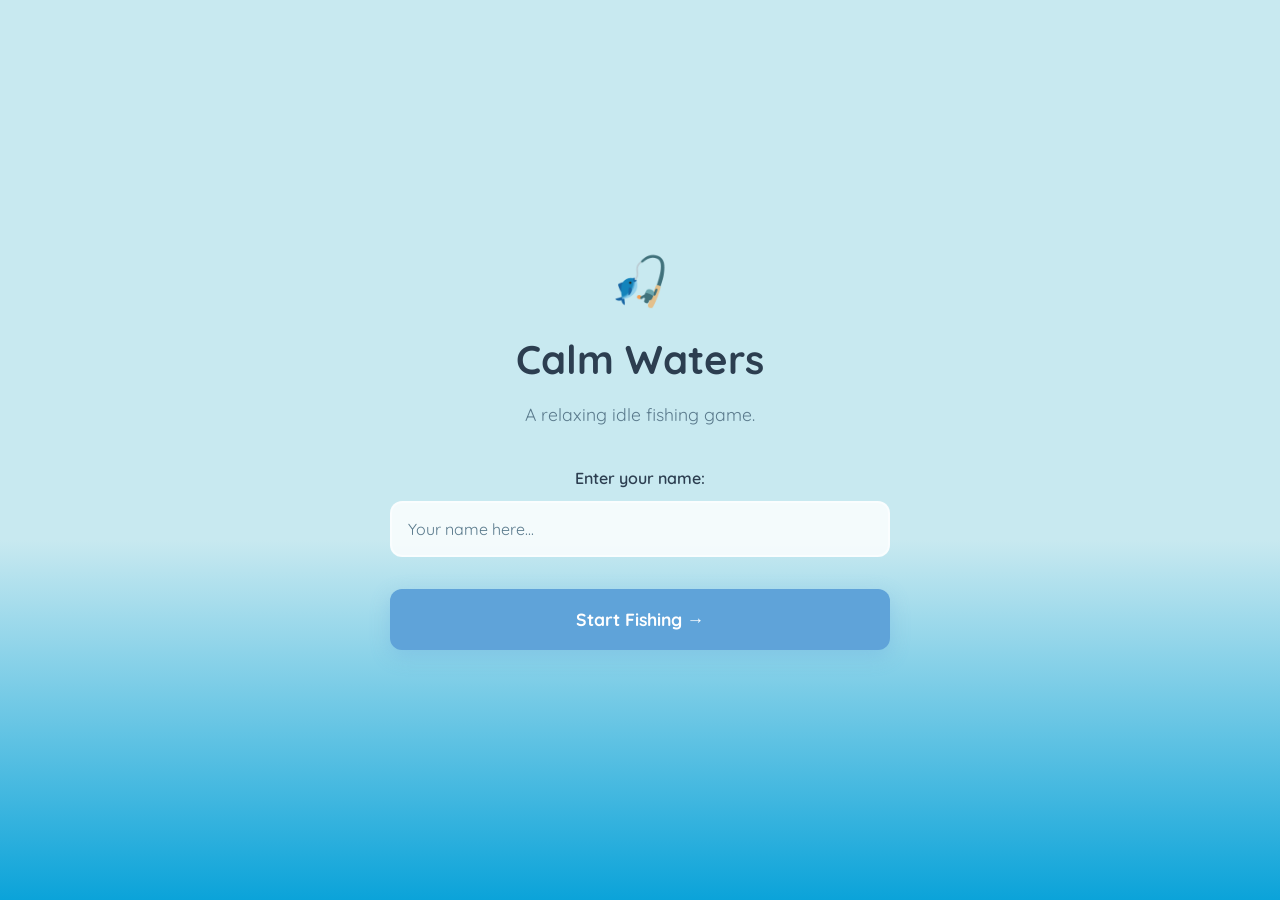
<file: index.html>
<!DOCTYPE html>
<html lang="en">
<head>
    <meta charset="UTF-8">
    <meta name="viewport" content="width=device-width, initial-scale=1.0">
    <title>Calm Waters - Start</title>
    <link rel="stylesheet" href="css/style.css">
</head>
<body class="start-page">
    <div class="container">
        <div class="logo">🎣</div>
        <h1>Calm Waters</h1>

        <!-- New Player Form -->
        <div id="newPlayerSection">
            <p class="greeting">A relaxing idle fishing game.</p>
            <form id="startForm">
                <div class="form-group">
                    <label for="playerName">Enter your name:</label>
                    <input 
                        type="text" 
                        id="playerName" 
                        placeholder="Your name here..." 
                        required
                    >
                </div>
                <button type="submit" class="start-btn">Start Fishing →</button>
            </form>
        </div>

        <!-- Returning Player Welcome -->
        <div id="returningPlayerSection" style="display: none;">
            <p class="greeting" id="welcomeMessage"></p>
            <button id="continueBtn" class="start-btn">Start Fishing →</button>
        </div>
    </div>

    <script src="js/script.js"></script>
</body>
</html>
</file>
<file: css/style.css>
/* CALM WATERS - CSS Styles */

@import url('https://fonts.googleapis.com/css2?family=Quicksand:wght@400;600;700&display=swap');

/* CSS RESET & VARIABLES */
* {
    margin: 0;
    padding: 0;
    box-sizing: border-box;
}

:root {
    --sky: #C8E9F0;
    --water: #0BA3D9;
    --pier: #8B6F47;
    --button-blue: #5FA3D9;
    --text: #2C3E50;
    --light-text: #5A7A8C;
    --success: #7BDCB5;
}

/* GLOBAL STYLES */
body {
    font-family: 'Quicksand', sans-serif;
    color: var(--text);
}

/* GAME PAGE STYLES */
body.game-page {
    
    overflow: hidden;
    height: 100vh;
    
    
    background-size: cover;
    background-position: center;
    background-repeat: no-repeat;
    background-attachment: fixed;
}

/* Left Panel - Floating Text */
.left-panel {
    position: absolute;
    left: 2rem;
    top: 0.5rem;
    z-index: 50;
    font-size: 1.1rem;
    font-weight: 600;
    color: var(--text);
}

.status-item {
    margin-bottom: 0.8rem;
    display: flex;
    align-items: center;
    gap: 0.5rem;
    position: relative;
}

.status-item:last-child {
    margin-bottom: 0;
}

.status-label {
    display: none;
}

.status-value {
    color: var(--text);
    font-weight: 700;
    font-size: 1.1rem;
}

.coins {
    color: #FFB703;
}

/* Right Panel */
.right-panel {
    position: absolute;
    right: 1.5rem;
    top: 1.2rem;
    display: flex;
    flex-direction: row;
    gap: 0.6rem;
    z-index: 50;
    align-items: center;
}

.nav-card {
    background: rgba(255, 255, 255, 0.95);
    padding: 0.3rem 0.6rem;
    border-radius: 8px;
    box-shadow: 0 2px 8px rgba(0, 0, 0, 0.08);
    cursor: pointer;
    transition: all 0.3s;
    font-weight: 600;
    color: var(--text);
    text-decoration: none;
    display: block;
    text-align: center;
    font-size: 0.85rem;
}

.nav-card:hover {
    box-shadow: 0 4px 12px rgba(0, 0, 0, 0.12);
}

.settings-btn {
    width: auto;
    height: auto;
    background: none;
    border: none;
    border-radius: 50%;
    font-size: 1.3rem;
    cursor: pointer;
    display: flex;
    align-items: center;
    justify-content: center;
    box-shadow: none;
    transition: all 0.3s;
    padding: 0;
}

.settings-btn:hover {
    transform: rotate(20deg);
    box-shadow: none;
}

/* Game Area */
.game-area {
    position: relative;
    height: 100vh;
    width: 100%;
}

/* Fishing GIF */
.fishing-gif {
    position: absolute;
    bottom: 0;
    left: 0;
    width: 220px;
    height: auto;
    pointer-events: none;
}

/* Settings Popup */
.settings-popup {
    position: absolute;
    right: 1.5rem;
    top: 3.5rem;
    background: rgba(255, 255, 255, 0.95);
    border-radius: 12px;
    padding: 1rem;
    box-shadow: 0 8px 25px rgba(0, 0, 0, 0.15);
    z-index: 100;
    min-width: 250px;
    display: none;
    animation: slideDown 0.3s ease-out;
}

.settings-popup.active {
    display: block;
}

@keyframes slideDown {
    from {
        opacity: 0;
        transform: translateY(-10px);
    }
    to {
        opacity: 1;
        transform: translateY(0);
    }
}

.settings-title {
    font-size: 1rem;
    font-weight: 700;
    color: var(--text);
    margin-bottom: 1.5rem;
}

.setting-item {
    margin-bottom: 1.5rem;
    display: flex;
    align-items: center;
    gap: 0.8rem;
}

.setting-item:last-child {
    margin-bottom: 0;
}

.setting-label {
    font-size: 0.9rem;
    font-weight: 600;
    color: var(--text);
    margin-bottom: 0.8rem;
    display: block;
}

.volume-slider {
    width: 100%;
    height: 6px;
    border-radius: 3px;
    background: rgba(0, 0, 0, 0.1);
    outline: none;
    -webkit-appearance: none;
    appearance: none;
    cursor: pointer;
}

.volume-slider::-webkit-slider-thumb {
    -webkit-appearance: none;
    appearance: none;
    width: 16px;
    height: 16px;
    border-radius: 50%;
    background: linear-gradient(135deg, var(--button-blue) 0%, #4f93c9 100%);
    cursor: pointer;
}

.volume-slider::-moz-range-thumb {
    width: 16px;
    height: 16px;
    border-radius: 50%;
    background: linear-gradient(135deg, var(--button-blue) 0%, #4f93c9 100%);
    cursor: pointer;
    border: none;
}

.reset-btn {
    width: 100%;
    background: linear-gradient(135deg, #E57373 0%, #EF5350 100%);
    color: white;
    border: none;
    padding: 0.7rem;
    border-radius: 6px;
    cursor: pointer;
    font-weight: 600;
    font-size: 0.9rem;
    transition: all 0.3s;
}

.reset-btn:hover {
    transform: scale(1.05);
    box-shadow: 0 4px 12px rgba(229, 115, 115, 0.3);
}

/* Reset Confirmation */
.modal {
    display: none;
    position: fixed;
    z-index: 200;
    left: 0;
    top: 0;
    width: 100%;
    height: 100%;
    background-color: rgba(0, 0, 0, 0.5);
    animation: fadeIn 0.3s;
}

.modal.active {
    display: flex;
    align-items: center;
    justify-content: center;
}

@keyframes fadeIn {
    from {
        opacity: 0;
    }
    to {
        opacity: 1;
    }
}

.modal-content {
    background: rgba(255, 255, 255, 0.98);
    padding: 2rem;
    border-radius: 12px;
    text-align: center;
    max-width: 350px;
    animation: slideUp 0.3s ease-out;
}

@keyframes slideUp {
    from {
        opacity: 0;
        transform: translateY(20px);
    }
    to {
        opacity: 1;
        transform: translateY(0);
    }
}

.modal-title {
    font-size: 1.3rem;
    font-weight: 700;
    color: var(--text);
    margin-bottom: 1rem;
}

.modal-text {
    font-size: 0.95rem;
    color: var(--light-text);
    margin-bottom: 1.5rem;
    line-height: 1.6;
}

.modal-buttons {
    display: flex;
    gap: 1rem;
}

.modal-btn {
    flex: 1;
    padding: 0.7rem;
    border: none;
    border-radius: 6px;
    cursor: pointer;
    font-weight: 600;
    font-size: 0.9rem;
    transition: all 0.3s;
}

.modal-btn.cancel {
    background: rgba(0, 0, 0, 0.1);
    color: var(--text);
}

.modal-btn.cancel:hover {
    background: rgba(0, 0, 0, 0.15);
}

.modal-btn.confirm {
    background: linear-gradient(135deg, #E57373 0%, #EF5350 100%);
    color: white;
}

.modal-btn.confirm:hover {
    transform: scale(1.05);
    box-shadow: 0 4px 12px rgba(229, 115, 115, 0.3);
}

/* START PAGE STYLES */
body.start-page {
    background: linear-gradient(180deg, var(--sky) 0%, var(--sky) 60%, var(--water) 100%);
    color: var(--text);
    min-height: 100vh;
    display: flex;
    flex-direction: column;
    align-items: center;
    justify-content: center;
    padding: 2rem;
}

.container {
    max-width: 500px;
    width: 100%;
    text-align: center;
    animation: slideInUp 0.6s ease-out;
}

.logo {
    font-size: 3rem;
    margin-bottom: 1.5rem;
}

h1 {
    font-size: 2.5rem;
    font-weight: 700;
    color: var(--text);
    margin-bottom: 1rem;
}

.greeting {
    font-size: 1.1rem;
    color: var(--light-text);
    margin-bottom: 2.5rem;
    line-height: 1.6;
}

.form-group {
    margin-bottom: 2rem;
}

label {
    display: block;
    font-weight: 600;
    color: var(--text);
    margin-bottom: 0.8rem;
    font-size: 1rem;
}

input[type="text"] {
    width: 100%;
    padding: 1rem;
    border: 2px solid rgba(255, 255, 255, 0.5);
    border-radius: 12px;
    font-family: 'Quicksand', sans-serif;
    font-size: 1rem;
    color: var(--text);
    background: rgba(255, 255, 255, 0.8);
    transition: all 0.3s;
}

input[type="text"]:focus {
    outline: none;
    border-color: var(--button-blue);
    box-shadow: 0 0 0 3px rgba(95, 163, 217, 0.2);
    background: rgba(255, 255, 255, 0.95);
}

input[type="text"]::placeholder {
    color: var(--light-text);
}

.start-btn,
.button-submit {
    width: 100%;
    padding: 1.2rem;
    background: var(--button-blue);
    color: white;
    border: none;
    border-radius: 12px;
    font-weight: 700;
    font-size: 1.1rem;
    cursor: pointer;
    font-family: 'Quicksand', sans-serif;
    box-shadow: 0 6px 20px rgba(95, 163, 217, 0.3);
    transition: all 0.3s;
}

.start-btn:hover,
.button-submit:hover {
    transform: translateY(-2px);
.button-submit:hover { 
    box-shadow: 0 8px 25px rgba(95, 163, 217, 0.4);
}

.start-btn:active,
.button-submit:active {
    transform: translateY(0);
}

.start-btn:disabled {
    opacity: 0.6;
    cursor: not-allowed;
}

}

.reset-btn-secondary {
    width: 100%;
    padding: 0.8rem;
    background: transparent;
    color: var(--light-text);
    border: 2px solid var(--light-text);
    border-radius: 12px;
    font-weight: 600;
    font-size: 0.95rem;
    cursor: pointer;
    font-family: 'Quicksand', sans-serif;
    transition: all 0.3s;
    margin-top: 1rem;
}

.reset-btn-secondary:hover {
    color: var(--text);
    border-color: var(--text);
}

@keyframes slideInUp {
    from {
        opacity: 0;
        transform: translateY(30px);
    }
    to {
        opacity: 1;
        transform: translateY(0);
    }
}

/* SHOP PAGE STYLES */
body.shop-page {
    background: linear-gradient(180deg, #C8E9F0 0%, #FFFFFF 100%);
    color: var(--text);
    min-height: 100vh;
    padding: 2rem;
}

.shop-container {
    max-width: 1200px;
    margin: 0 auto;
}

.header {
    display: flex;
    justify-content: space-between;
    align-items: flex-start;
    margin-bottom: 1rem;
}

.header-left {
    display: flex;
    flex-direction: column;
    gap: 0.5rem;
}

.title {
    font-size: 2.5rem;
    font-weight: 700;
    color: var(--text);
    margin: 0;
}

.back-btn {
    background: none;
    border: none;
    padding: 0;
    border-radius: 0;
    cursor: pointer;
    font-weight: 600;
    color: var(--text);
    text-decoration: none;
    display: inline-flex;
    align-items: center;
    justify-content: center;
    transition: all 0.3s;
    box-shadow: none;
    font-size: 1.5rem;
}

.back-btn:hover {
    transform: none;
    box-shadow: none;
    /* transform: none; */
    box-shadow: 0 4px 12px rgba(0, 0, 0, 0.1);
    color: var(--button-blue);
}

.coins-display {
    background: none;
    padding: 0;
    border-radius: 0;
    box-shadow: none;
    font-weight: 700;
    color: #FFB703;
    font-size: 1.1rem;
}

/* Tabs */
.tabs {
    display: flex;
    gap: 0;
    margin-bottom: 1.5rem;
    border-bottom: 2px solid rgba(0, 0, 0, 0.1);
}

.tab-btn {
    background: transparent;
    border: none;
    padding: 0.7rem 0.5rem;
    cursor: pointer;
    font-weight: 600;
    font-size: 0.95rem;
    color: var(--light-text);
    transition: all 0.3s;
    border-bottom: 3px solid transparent;
    position: relative;
    bottom: -2px;
}

.tab-btn:hover {
    color: var(--text);
}

.tab-btn.active {
    color: var(--button-blue);
    border-bottom-color: var(--button-blue);
}

fieldset {
    border: none;
    padding: 0;
    margin-bottom: 3rem;
    display: none;
}

fieldset.active {
    display: block;
}

legend {
    font-size: 1.8rem;
    font-weight: 700;
    color: var(--text);
    margin-bottom: 1.5rem;
    padding: 0;
}

.items-grid {
    display: grid;
    grid-template-columns: repeat(auto-fill, minmax(280px, 1fr));
    gap: 1.5rem;
}

.item-card {
    background: rgba(255, 255, 255, 0.95);
    border-radius: 12px;
    padding: 1.5rem;
    box-shadow: 0 2px 8px rgba(0, 0, 0, 0.08);
    transition: all 0.3s;
    cursor: pointer;
    display: flex;
    flex-direction: column;
    gap: 1rem;
}

.item-card:hover {
    transform: translateY(-4px);
    box-shadow: 0 8px 20px rgba(0, 0, 0, 0.12);
}

.item-icon {
    font-size: 3rem;
    text-align: center;
}

.item-name {
    font-size: 1.2rem;
    font-weight: 700;
    color: var(--text);
}

.item-description {
    font-size: 0.9rem;
    color: var(--light-text);
    line-height: 1.5;
}

.item-footer {
    display: flex;
    justify-content: space-between;
    align-items: center;
    margin-top: auto;
    padding-top: 1rem;
    border-top: 1px solid rgba(0, 0, 0, 0.05);
}

.item-price {
    font-size: 1.3rem;
    font-weight: 700;
    color: #FFB703;
}

.buy-btn,
.biome-btn {
    background-color: var(--button-blue);
    color: white;
    border: none;
    padding: 0.5rem 1rem;
    border-radius: 6px;
    cursor: pointer;
    font-weight: 600;
    font-size: 0.9rem;
    transition: all 0.3s;
}

.buy-btn:hover,
.biome-btn:hover {
    background-color: #4f93c9;
    box-shadow: 0 4px 12px rgba(95, 163, 217, 0.3);
}

.buy-btn:disabled {
    opacity: 0.5;
    cursor: not-allowed;
}

.biome-btn.selected {
    background:  #5BA89A;
    color: white;
    box-shadow: 0 4px 12px rgba(123, 220, 181, 0.3);
}

.biome-btn.selected:hover {
    transform: scale(1.05);
    box-shadow: 0 6px 16px rgba(123, 220, 181, 0.4);
}

/* STATS PAGE STYLES */

body.stats-page {
    background: linear-gradient(180deg, #C8E9F0 0%, #FFFFFF 100%);
    color: var(--text);
    min-height: 100vh;
    padding: 2rem;
}

.stats-container {
    max-width: 1200px;
    margin: 0 auto;
}

.stats-grid {
    display: grid;
    grid-template-columns: repeat(auto-fit, minmax(280px, 1fr));
    gap: 1.5rem;
    margin-top: 2rem;
}

.stat-card {
    background: rgba(255, 255, 255, 0.95);
    border-radius: 12px;
    padding: 2rem;
    box-shadow: 0 2px 8px rgba(0, 0, 0, 0.08);
    transition: all 0.3s;
    text-align: center;
    display: flex;
    flex-direction: column;
    align-items: center;
    gap: 1rem;
}

.stat-card:hover {
    transform: translateY(-4px);
    box-shadow: 0 8px 20px rgba(0, 0, 0, 0.12);
}

.stat-icon {
    font-size: 3rem;
}

.stat-label {
    font-size: 0.95rem;
    color: var(--light-text);
    font-weight: 600;
    text-transform: uppercase;
    letter-spacing: 0.5px;
}

.stat-value {
    font-size: 2.5rem;
    font-weight: 700;
    color: var(--button-blue);
}

.stat-value.gold {
    color: #FFB703;
}

.stat-value.time {
    color: #7BDCB5;
}

.stat-value.fish {
    color: #0BA3D9;
}

.stat-value.spent {
    color: #E57373;
}

/* ABOUT PAGE STYLES */

body.about-page {
    background: linear-gradient(180deg, #C8E9F0 0%, #FFFFFF 100%);
    color: var(--text);
    min-height: 100vh;
    padding: 2rem;
}

.about-container {
    max-width: 900px;
    margin: 0 auto;
}

.content-section {
    background: rgba(255, 255, 255, 0.95);
    border-radius: 12px;
    padding: 2rem;
    box-shadow: 0 2px 8px rgba(0, 0, 0, 0.08);
    margin-bottom: 2rem;
}

.section-title {
    font-size: 1.8rem;
    font-weight: 700;
    color: var(--text);
    margin-bottom: 1.5rem;
}

.section-text {
    font-size: 1rem;
    line-height: 1.8;
    color: var(--light-text);
}

.section-text p {
    margin-bottom: 1rem;
}

.section-text p:last-child {
    margin-bottom: 0;
}

.highlight {
    color: var(--button-blue);
    font-weight: 600;
}

/* RESPONSIVE DESIGN */
@media (max-width: 768px) {
    .title {
        font-size: 2rem;
    }

    .items-grid {
        grid-template-columns: repeat(auto-fill, minmax(200px, 1fr));
        gap: 1rem;
    }

    .stats-grid {
        grid-template-columns: repeat(auto-fit, minmax(200px, 1fr));
        gap: 1rem;
    }

    .stat-card {
        padding: 1.5rem;
    }

    .stat-icon {
        font-size: 2.5rem;
    }

    .stat-value {
        font-size: 2rem;
    }

    body {
        padding: 1rem;
    }

    .content-section {
        padding: 1.5rem;
    }

    .section-title {
        font-size: 1.5rem;
    }

    .section-text {
        font-size: 0.95rem;
    }

    h1 {
        font-size: 2rem;
    }

    .header {
        flex-direction: column;
        gap: 1rem;
        align-items: flex-start;
    }
}

@media (max-width: 480px) {
    .hero h1 {
        font-size: 2rem;
    }

    .hero-subtitle {
        font-size: 1rem;
    }

    .start-btn {
        padding: 0.9rem 2rem;
        font-size: 0.95rem;
    }

    .item-card {
        padding: 1.5rem;
    }
}

.gold-popup {
    position: absolute;
    color: #FFB703;
    font-weight: 700;
    font-size: 0.8rem;
    animation: goldFade 1s ease-out forwards;
    pointer-events: none;
    margin-left: 5rem;
}

@keyframes goldFade {
    0%   { opacity: 0; transform: translateY(0); }
    20%  { opacity: 1; }
    80%  { opacity: 1; transform: translateY(-12px); }
    100% { opacity: 0; transform: translateY(-20px); }
}

.item-description small {
    font-size: 0.78rem;
    color: var(--button-blue);
    font-weight: 700;
}

/* Random adive ticker styles */
.advice-ticker {
    position: fixed;
    top: 0;
    left: 300px;
    width: 60%;
    background: rgb(202, 234, 241,0.1);
    color: rgb(199, 245, 255);
    font-size: 0.9rem;
    font-weight: 600;
    padding: 0.3rem 1rem;
    z-index: 999;
    overflow: hidden;
    white-space: nowrap;
    display: flex;
    gap: 0.8rem;
    align-items: center;
}

#adviceTicker {
    display: inline-block;
    animation: tickerScroll 18s linear infinite;
}

@keyframes tickerScroll {
    0%   { transform: translateX(100vw); }
    100% { transform: translateX(-100%); }
}

/* Fish popup styles */
.fish-popup {
    position: absolute;
    font-size: 1.2rem;
    font-weight: 700;
    color: white;
    animation: fishFloat 1s ease-out forwards;
    pointer-events: none;
    bottom: 120px;
    left: 150px;
}

@keyframes fishFloat {
    0%   { opacity: 0; transform: translateY(0); }
    20%  { opacity: 1; }
    80%  { opacity: 1; transform: translateY(-40px); }
    100% { opacity: 0; transform: translateY(-60px); }
}

/* To-do list styles */
.todo-wrapper {
    position: fixed;
    bottom: 1rem;
    right: 1.5rem;
    top: unset;
    left: unset;
    z-index: 100;
    width: 260px;
    opacity: 0.6;
    transition: opacity 0.3s ease;
}

.todo-wrapper:hover {
    opacity: 1;
}

.todo-toggle {
    width: 100%;
    background: rgba(195, 232, 245, 0.7);
    border: none;
    border-radius: 10px;
    padding: 0.5rem 1rem;
    font-family: 'Quicksand', sans-serif;
    font-weight: 700;
    font-size: 0.9rem;
    color: var(--text);
    cursor: pointer;
    display: flex;
    justify-content: space-between;
    align-items: center;
    box-shadow: 0 2px 8px rgba(0,0,0,0.1);
    transition: all 0.2s;
}

.todo-toggle:hover {
    box-shadow: 0 4px 12px rgba(0,0,0,0.15);
}

.todo-arrow {
    transition: transform 0.3s;
    font-size: 0.75rem;
}

.todo-arrow.open {
    transform: rotate(180deg);
}

.todo-dropdown {
    background: rgba(195, 232, 245, 0.7);
    border-radius: 10px;
    padding: 0.8rem;
    margin-top: 0.4rem;
    box-shadow: 0 2px 8px rgba(0,0,0,0.1);
    display: none;
    animation: slideDown 0.2s ease-out;
}

.todo-dropdown.open {
    display: block;
}

.todo-input-row {
    display: flex;
    gap: 0.5rem;
    margin-bottom: 0.6rem;
}

.todo-input-row input {
    flex: 1;
    padding: 0.4rem 0.6rem;
    border: 1.5px solid rgba(0,0,0,0.1);
    border-radius: 6px;
    font-family: 'Quicksand', sans-serif;
    font-size: 0.85rem;
    color: var(--text);
    background: white;
    outline: none;
}

.todo-input-row input:focus {
    border-color: var(--button-blue);
}

.todo-add-btn {
    background: var(--button-blue);
    color: white;
    border: none;
    border-radius: 6px;
    width: 28px;
    height: 28px;
    font-size: 1.2rem;
    cursor: pointer;
    display: flex;
    align-items: center;
    justify-content: center;
    transition: background 0.2s;
}

.todo-add-btn:hover {
    background: #4f93c9;
}

.todo-list {
    list-style: none;
    padding: 0;
    margin: 0;
    max-height: 200px;
    overflow-y: auto;
}

.todo-item {
    display: flex;
    align-items: center;
    gap: 0.5rem;
    padding: 0.4rem 0;
    border-bottom: 1px solid rgba(0,0,0,0.05);
    font-size: 0.85rem;
    color: var(--text);
    transition: all 0.4s ease;
    overflow: hidden;
}

.todo-item input[type="checkbox"] {
    width: 15px;
    height: 15px;
    accent-color: var(--button-blue);
    cursor: pointer;
    flex-shrink: 0;
}

.todo-item span {
    flex: 1;
    transition: all 0.4s ease;
}

.todo-item.completing span {
    text-decoration: line-through;
    color: var(--light-text);
}

.todo-item.removing {
    opacity: 0;
    max-height: 0;
    padding: 0;
    border: none;
}
</file>
